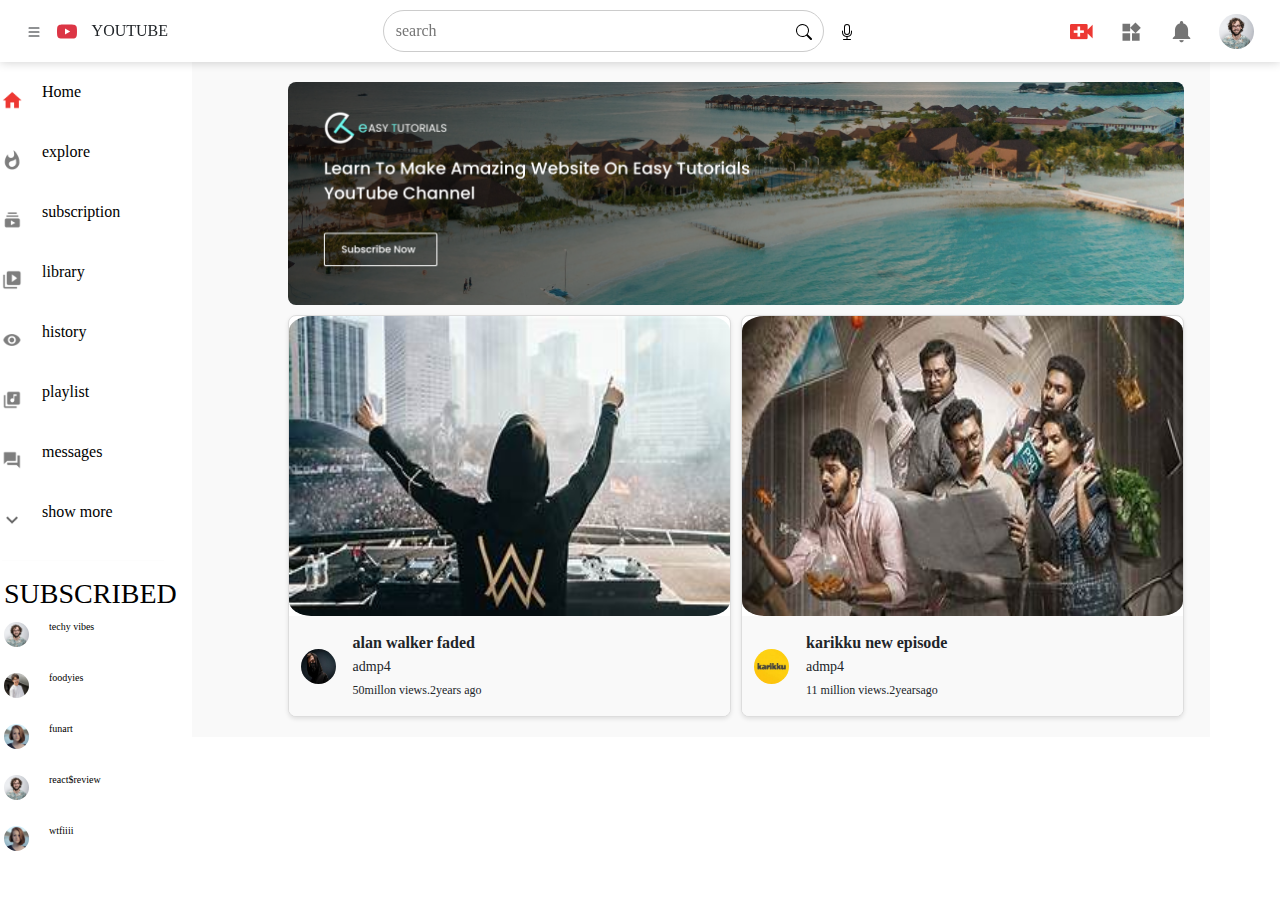
<file: index.html>
<!DOCTYPE html>
<html lang="en">
<head>
    <meta charset="UTF-8">
    <meta name="viewport" content="width=device-width, initial-scale=1.0">
    <title>Document</title>
    <link href="https://cdn.jsdelivr.net/npm/bootstrap@5.3.3/dist/css/bootstrap.min.css" rel="stylesheet">
    <script src="https://cdn.jsdelivr.net/npm/bootstrap@5.3.3/dist/js/bootstrap.bundle.min.js"></script>
    <link rel="stylesheet" href="style.css">
</head>
<body>
    <nav class="flex-div">
        <div class="nav-left flex-div">
            <a  class="text-dark menu-icon" href=""><svg xmlns="http://www.w3.org/2000/svg" width="16" height="16" fill="currentColor" class="bi bi-list" viewBox="0 0 16 16">
                <path fill-rule="evenodd" d="M2.5 12a.5.5 0 0 1 .5-.5h10a.5.5 0 0 1 0 1H3a.5.5 0 0 1-.5-.5m0-4a.5.5 0 0 1 .5-.5h10a.5.5 0 0 1 0 1H3a.5.5 0 0 1-.5-.5m0-4a.5.5 0 0 1 .5-.5h10a.5.5 0 0 1 0 1H3a.5.5 0 0 1-.5-.5"/>
              </svg></a>


            <a class="text-danger menu-logo" href=""><svg xmlns="http://www.w3.org/2000/svg" width="50" height="20" fill="currentColor" class="bi bi-youtube" viewBox="0 0 16 16">
                <path d="M8.051 1.999h.089c.822.003 4.987.033 6.11.335a2.01 2.01 0 0 1 1.415 1.42c.101.38.172.883.22 1.402l.01.104.022.26.008.104c.065.914.073 1.77.074 1.957v.075c-.001.194-.01 1.108-.082 2.06l-.008.105-.009.104c-.05.572-.124 1.14-.235 1.558a2.01 2.01 0 0 1-1.415 1.42c-1.16.312-5.569.334-6.18.335h-.142c-.309 0-1.587-.006-2.927-.052l-.17-.006-.087-.004-.171-.007-.171-.007c-1.11-.049-2.167-.128-2.654-.26a2.01 2.01 0 0 1-1.415-1.419c-.111-.417-.185-.986-.235-1.558L.09 9.82l-.008-.104A31 31 0 0 1 0 7.68v-.123c.002-.215.01-.958.064-1.778l.007-.103.003-.052.008-.104.022-.26.01-.104c.048-.519.119-1.023.22-1.402a2.01 2.01 0 0 1 1.415-1.42c.487-.13 1.544-.21 2.654-.26l.17-.007.172-.006.086-.003.171-.007A100 100 0 0 1 7.858 2zM6.4 5.209v4.818l4.157-2.408z"/>
              </svg></a>YOUTUBE
        </div>
        <div class="nav-middle flex-div">
            <div class="search flex-div">
            <input type="search" placeholder="search" name="" id="">
            <a href=""><svg xmlns="http://www.w3.org/2000/svg" width="16" height="16" fill="currentColor" class="bi bi-search" viewBox="0 0 16 16">
                <path d="M11.742 10.344a6.5 6.5 0 1 0-1.397 1.398h-.001q.044.06.098.115l3.85 3.85a1 1 0 0 0 1.415-1.414l-3.85-3.85a1 1 0 0 0-.115-.1zM12 6.5a5.5 5.5 0 1 1-11 0 5.5 5.5 0 0 1 11 0"/>
              </svg></a>
            </div>
            <a class="mic-icon" href=""><svg xmlns="http://www.w3.org/2000/svg" width="16" height="16" fill="currentColor" class="bi bi-mic" viewBox="0 0 16 16">
                <path d="M3.5 6.5A.5.5 0 0 1 4 7v1a4 4 0 0 0 8 0V7a.5.5 0 0 1 1 0v1a5 5 0 0 1-4.5 4.975V15h3a.5.5 0 0 1 0 1h-7a.5.5 0 0 1 0-1h3v-2.025A5 5 0 0 1 3 8V7a.5.5 0 0 1 .5-.5"/>
                <path d="M10 8a2 2 0 1 1-4 0V3a2 2 0 1 1 4 0zM8 0a3 3 0 0 0-3 3v5a3 3 0 0 0 6 0V3a3 3 0 0 0-3-3"/>
              </svg></a>
        </div>
        <div class="nav-right flex-div">
            <img src="./images/upload.png" alt="">
            <img src="./images/more.png" alt="">
            <img src="./images/notification.png" alt="">
            <img  src="./images/Jack.png" alt="" class="user">
        </div>
    </nav>
    <!-- sidebar -->
     <div class="sidebar">
        <div class="shortcut-links">
            <a href=""><img src="./images/home.png" alt=""><p>Home</p></a>
            <a href=""><img src="./images/explore.png" alt=""><p>explore</p></a>
            <a href=""><img src="./images/subscriprion.png" alt=""><p>subscription</p></a>
            <a href=""><img src="./images/library.png" alt=""><p>library</p></a>
            <a href=""><img src="./images/history.png" alt=""><p>history</p></a>
            <a href=""><img src="./images/playlist.png" alt=""><p>playlist</p></a>
            <a href=""><img src="./images/messages.png" alt=""><p>messages</p></a>
            <a href=""><img src="./images/show-more.png" alt=""><p>show more</p></a>
            <hr>
        </div>
            <div class="subscribed-list">
                <h3>SUBSCRIBED</h3>
            <a href=""><img src="./images/Jack.png"alt=""><p>techy vibes</p></a>
            <a href=""><img src="./images/gerard.png"alt=""><p>foodyies</p></a>
            <a href=""><img src="./images/megan.png"alt=""><p>funart</p></a>
            <a href=""><img src="./images/Jack.png" alt=""><p>react$review</p></a>
            <a href=""><img src="./images/megan.png" alt=""><p>wtfiiii</p></a>  
        </div>
     </div>

     <div class="container">
        <div class="banner">
            <img src="./images/banner.png" alt="">
        </div>
        <div class="grid-container ">
            <div class="video-card">
                <img src="./images/alan walker.jpeg" alt="">
                <div class="flex-div2" style="  background-color: #f9f9f9">
                    <img src="./images/logo aw.jpeg" alt=""  style="width: 35px; height: 35px;"class= "profile-pic">
                <div class="vid-info">
              <h3 class="text-dark title">alan walker faded</h3>                   
                <p class="text-dark description">admp4</p>
                    <p class="text-dark stats">50millon views.2years ago</p>
                </div>
                </div>
            </div>
<div class="video-card">
    <img src="./images/karikku.jpeg" alt="" width="600px">
    <div class="flex-div2" style=" background-color: #f9f9f9">
        <img src="./images/karikku logo.jpeg" alt="" style="width: 35px; height: 35px;" class= "profile-pic">
    <div class="vid-info">
        <h3 class="text-dark title">karikku new episode</h3>
        <p class="text-dark description">admp4</p>
        <p class="text-dark stats">11 million views.2yearsago</p>
    </div>
</div>
</div>
        </div>

     </div>
</body>
</html>
</file>
<file: style.css>
*{
    margin: 0;
    padding: 0;
    box-sizing: border-box;
    /* font-family: 'Times New Roman', Times, serif; */
    font-family: cursive;
}
.flex-div{
    display: flex;
    align-items: center;
}
nav{
    padding: 10px 2%;
    justify-content: space-between;
    background: #fff;
    top: 0;
    z-index: 10;
    position: sticky;
    box-shadow: 0 0 10px rgba(0, 0, 0, 0.2);
    

}
.nav-right img{
    width: 25px;
    margin-right: 25px;
}
.nav-right .user{
    width: 35px;
    border-radius: 50%;
    margin-right: 0;
}
.nav-right .menu-icon{
    width: 22px;
    margin-right: 25px;
}
.nav-middle .micicon{
    width: 16px;
}
.nav-middle .search{
    border: 1px solid #ccc;
    margin-right: 15px;
    padding: 8px 12px;
    border-radius: 30px;
}
.nav-middle .search input{
    width: 400px;
    border: 0;
    outline: 0;
    background: transparent;
}
.nav-middle .search a{
    width: 15px;
}
a{
    text-decoration: none;
    color: black;
}
.sidebar{
    background-color: #fff;
    width: 15%;
    height: 100vh;
    position: fixed;
    top: 0;
    padding-left: 2px;
    padding-top: 80px;
}
.shortcut-links a img{
    width: 20px;
    margin-right: 20px;
}
.shortcut-links a{
    display: flex;
    align-items: center;
    margin-bottom: 20px;
    width: fit-content;
    flex-wrap: wrap;
}
.sidebar hr{
    border: 0;
    height: 1px;
  background-color: #f9f9f9;;
    width: 85%;

}
.subscribed-list{
    font-size: 10px;
    margin: 2px;
    color: black;

}
.subscribed-list a{
    display: flex;
    align-items: center;
    margin-bottom: 20px;
    width: fit-content;
    flex-wrap: wrap;
}
.subscribed-list a img{
    width: 25px;
    border-radius: 50%;
    margin-right: 20px;
}
.container{
    background-color: #f9f9f9;
    padding-left: 17%;
    padding-right: 2%;
    padding-top: 20px;
    padding-bottom: 20px;

}
.banner{
    width: 100%;
}
.banner img{
    width: 100%;
    border-radius: 8px;
}

.grid-container{
    margin-top: 10px;
    display: grid;
    grid-template-columns: auto auto;
    align-content: center;
    grid-column-gap: 10px;
    /* border-radius: 8%; */
    flex-wrap: wrap;


}
.grid-container img{
    width: 100%;
    height: 300px;
    border-radius: 5%;

    
}

.flex-div2 img{
    border-radius: 50%;
}
.profile-pic {
    width: 35px;
    height: 35px;
    border-radius: 50%;
    margin-right: 12px;
}
.flex-div2{
    /* padding: 5px; */
    display: flex;
    padding: 12px;
    align-items: center;
}
.flex-div2 .vid-info{
    padding: 5px;
    /* display: flex; */
    flex: 1;
}

.video-card {
    border: 1px solid #ddd;
    border-radius: 8px;
    overflow: hidden;
    background-color: #fff;
    box-shadow: 0 2px 4px rgba(0,0,0,0.1);
}
.title {
    font-size: 16px;
    font-weight: bold;
    margin: 0;
    color: #333;
}

.description {
    font-size: 14px;
    color: #666;
    margin: 4px 0;
}

.stats {
    font-size: 12px;
    color: #999;
    margin: 0;
}
</file>
